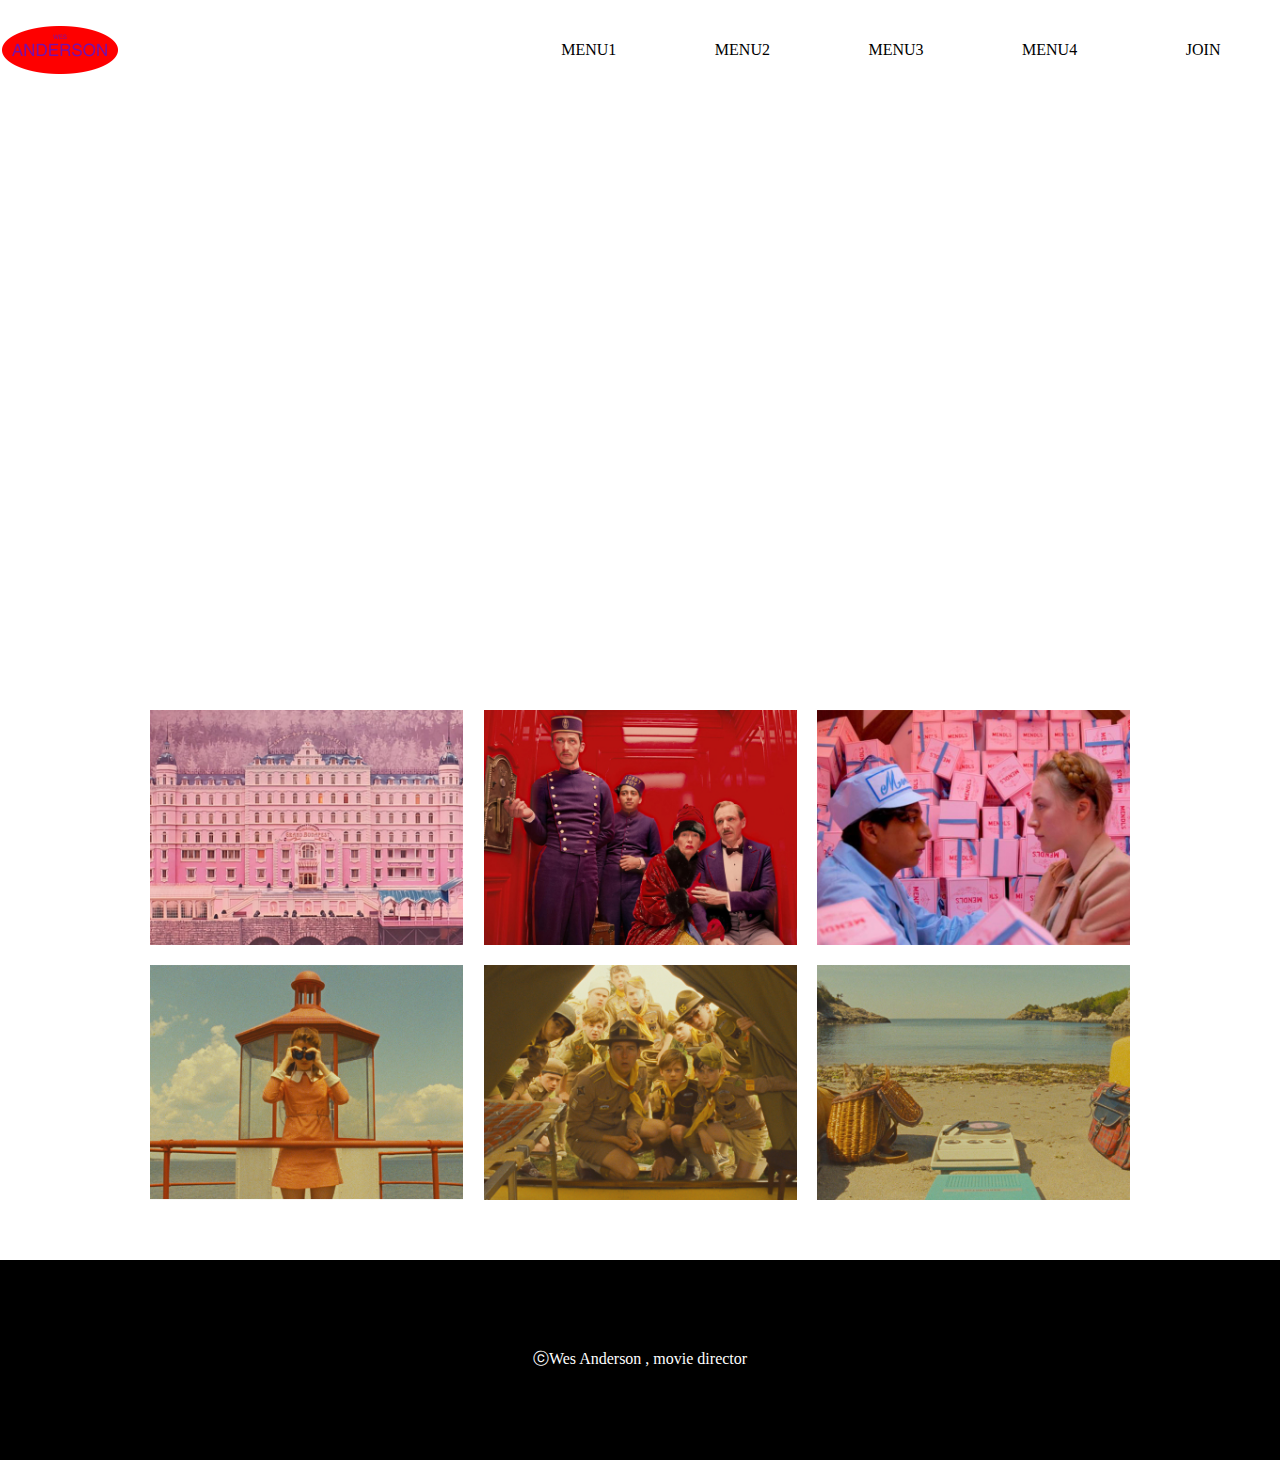
<file: index.html>
<!DOCTYPE html>
<html lang="en">
<head>
  <meta charset="UTF-8">
  <meta http-equiv="X-UA-Compatible" content="IE=edge">
  <meta name="viewport" content="width=device-width, initial-scale=1.0">
  <title>index</title>
  <link rel="stylesheet" href="css/index.css">
</head>
<body>
  <div id="wrap">
    <div class="header">
      <div class="inner-header">
        <div class="nav">
          <h1 class="logo"><a href="index.html"><img src="img/logo_wes2.jpg" alt="logo"></a></h1>
          <div class="gnb">
            <ul>
              <li>
                <a href="#">MENU1</a>
                <ul class="sub">
                  <li><a href="#">sub1</a></li>
                  <li><a href="#">sub2</a></li>
                  <li><a href="#">sub3</a></li>
                  <li><a href="#">sub4</a></li>
                </ul>
              </li>
              <li><a href="#">MENU2</a></li>
              <li><a href="#">MENU3</a></li>
              <li><a href="#">MENU4</a></li>
              <li><a href="join.html">JOIN</a></li>
            </ul>
          </div>
        </div>
      </div>
    </div>


    <div class="container">
      <div class="inner-container">
        <div class="index">
          <div class="sections">
            <div class="section sec1">
              <div class="sec-con">
                <div class="gallery">
                  <ul>
                    <li></li>
                    <li></li>
                    <li></li>
                    <li></li>
                    <li></li>
                  </ul>
                </div>
              </div>
            </div>
            <div class="section sec2">
              <div class="sec-con">
                <ul>
                  <li><img src="img/a.jpg" alt="0"></li>
                  <li><img src="img/b.jpg" alt="0"></li>
                  <li><img src="img/c.jpg" alt="0"></li>
                  <li><img src="img/d.jpg" alt="0"></li>
                  <li><img src="img/e.jpg" alt="0"></li>
                  <li><img src="img/f.jpg" alt="0"></li>
                </ul>
              </div>
            </div>
          </div>
        </div>
      </div>
    </div>


    <div class="footer">
      <div class="inner-footer">
        <div class="fcon">ⓒWes Anderson , movie director</div>
      </div>
    </div>


  </div>
</body>
</html>
</file>
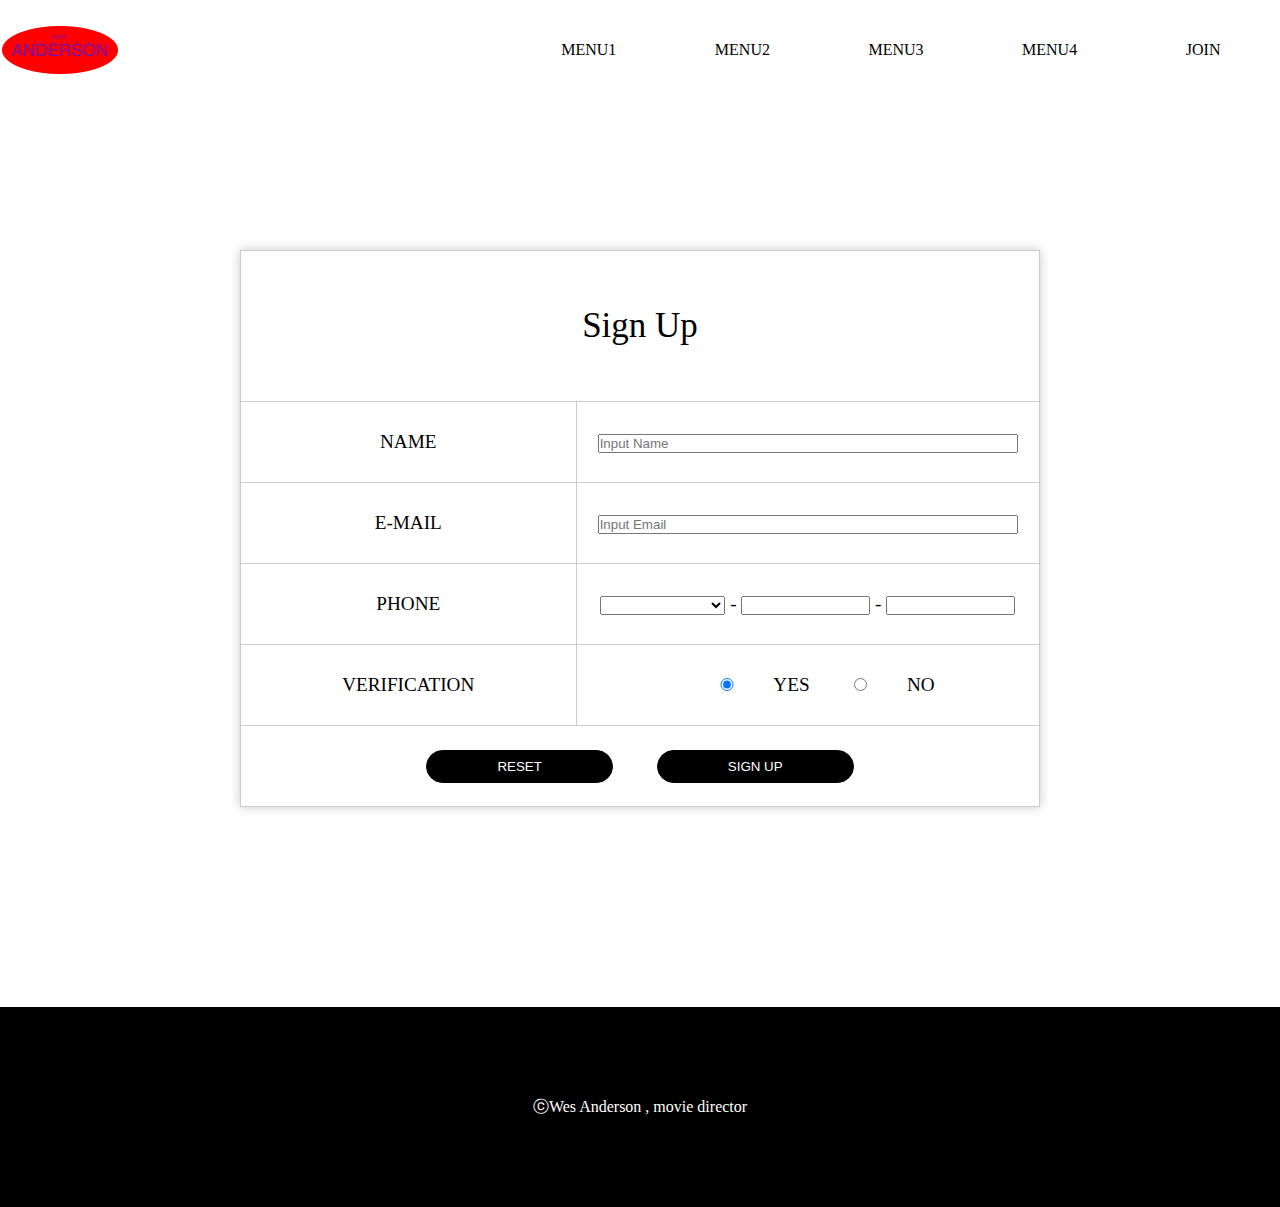
<file: join.html>
<!DOCTYPE html>
<html lang="en">
<head>
  <meta charset="UTF-8">
  <meta http-equiv="X-UA-Compatible" content="IE=edge">
  <meta name="viewport" content="width=device-width, initial-scale=1.0">
  <title>join</title>
  <link rel="stylesheet" href="css/join.css">
</head>
<body>
  <div id="wrap">
    <div class="header">
      <div class="inner-header">
        <div class="nav">
          <h1 class="logo"><a href="index.html"><img src="img/logo_wes2.jpg" alt="logo"></a></h1>
          <div class="gnb">
            <ul>
              <li>
                <a href="#">MENU1</a>
                <ul class="sub">
                  <li><a href="#">sub1</a></li>
                  <li><a href="#">sub2</a></li>
                  <li><a href="#">sub3</a></li>
                  <li><a href="#">sub4</a></li>
                </ul>
              </li>
              <li><a href="#">MENU2</a></li>
              <li><a href="#">MENU3</a></li>
              <li><a href="#">MENU4</a></li>
              <li><a href="join.html">JOIN</a></li>
            </ul>
          </div>
        </div>
      </div>
    </div>




    <div class="join">
      <div class="inner-join">
          <div class="join-con">
            <form method="GET">
              <table>
                  <tr>
                      <th colspan="2">Sign Up</th>
                  </tr>
                  <tr>
                      <td class="li1"><label for="userName">NAME</label></td>
                      <td class="li2"><input type="text" name="userName" id="userName" placeholder="Input Name"></td>
                  </tr>
                  <tr>
                      <td class="li1"><label for="userEmail">E-MAIL</label></td>
                      <td class="li2"><input type="email" name="userEmail" id="userEmail" placeholder="Input Email"></td>
                  </tr>
                  <tr>
                    <td class="li1"><label for="phone">PHONE</label></td>
                    <td class="li2">
                        <select name="phone" class="phone">
                            <option value=""></option>
                            <option value="010">010</option>
                            <option value="011">011</option>
                            <option value="012">012</option>
                        </select>  
                        - <input type="text" name="phone" id="phone" size="4" maxlength="4">
                        - <input type="text" name="phone" id="phone" size="4" maxlength="4">
                    </td>
                </tr>
                  <tr>
                      <td class="li1"><label for="ver">VERIFICATION</label></td>
                      <td class="li2">
                          <input type="radio" name="ver" id="ver1" value="yes" checked>YES
                          <input type="radio" name="ver" id="ver2" value="no">NO
                      </td>
                  </tr>
                  <tr>
                      <td colspan="2">
                        <input type="reset" value="RESET" class="li6">
                        <input type="submit" value="SIGN UP" class="li6">
                      </td>
                  </tr>
              </table>
            </form>
          
          </div>
      </div>
  </div>




    <div class="footer">
      <div class="inner-footer">
        <div class="fcon">ⓒWes Anderson , movie director</div>
      </div>
    </div>


  </div>
</body>
</html>
</file>
<file: css/index.css>
@charset "utf-8";
@import url(./common/reset.css);
@import url(./common/header.css);
@import url(./common/footer.css);
@import url(./container/indexContainer.css);
</file>
<file: css/join.css>
@charset "utf-8";
@import url(./common/reset.css);
@import url(./common/header.css);
@import url(./common/footer.css); 
@import url(./container/joinContainer.css);
</file>
